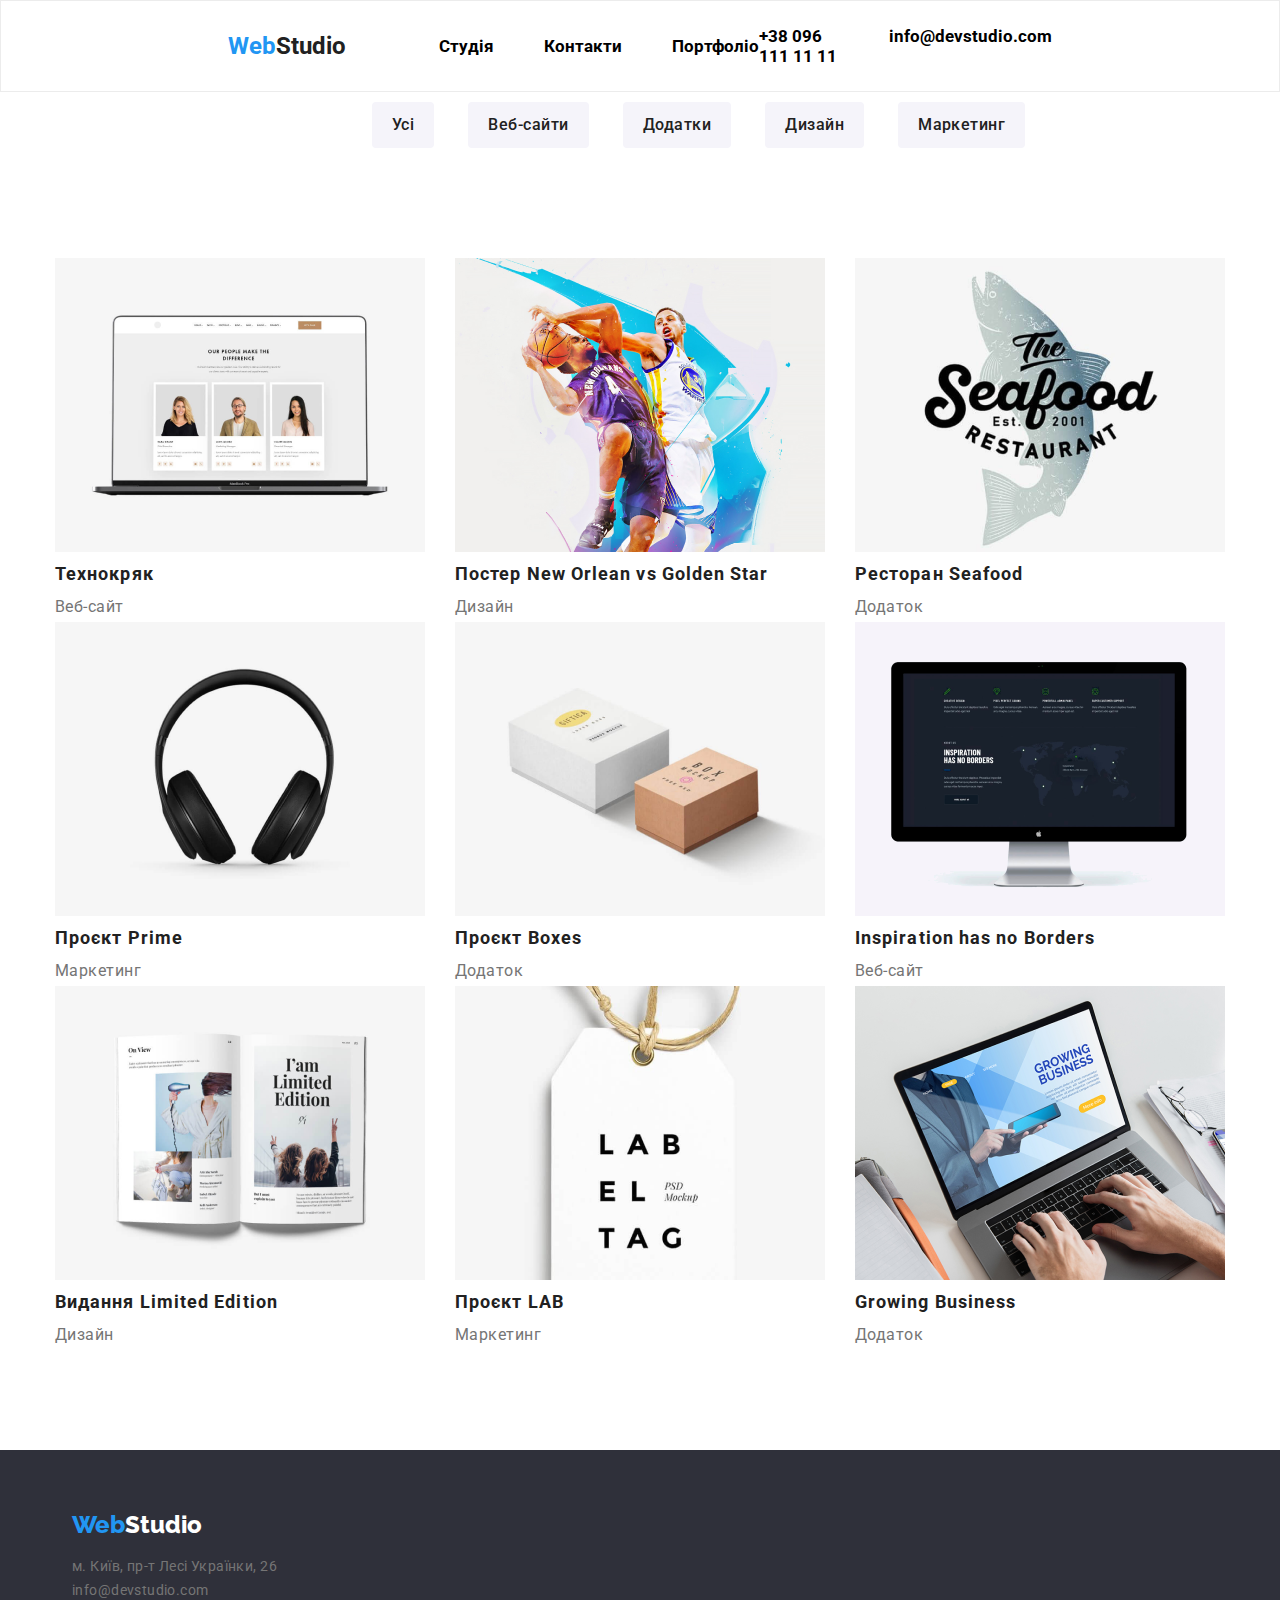
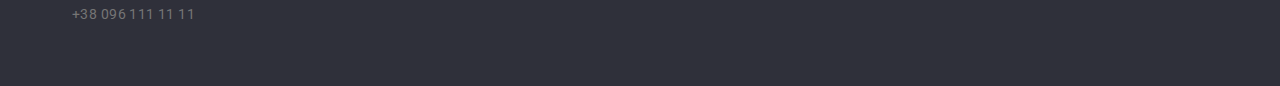
<file: portfolio.html>
<!DOCTYPE html>
<html lang="en">
<head>
    <meta charset="UTF-8">
    <meta name="viewport" content="width=device-width, initial-scale=1.0">
    <title>WebStudio</title>
    <link rel="stylesheet" href="style.css">
</head>
<body>
    <header class="portfolio-header">
        <div class="container">
            <div class="flex-header">
                <div class="header__menu">
                    <a class="WebStudioo" href="index.html"><span>Web</span>Studio</a>
                    <div class="menu__nav">
                        <a href="#">Студія</a>
                        <a href="#">Контакти</a>
                        <a href="#">Портфоліо</a>
                    </div>
                </div>
                <div class="header__contact-info">
                    <a href="#" class="info">+38 096 111 11 11</a>
                    <a href="#" class="info">info@devstudio.com</a>
                </div>
            </div>
        </div>
    </header>
    <main>
        <section class="portfolio-nav-bar">
            <div class="container">
                <button>Усі</button>
                <button>Веб-сайти</button>
                <button>Додатки</button>
                <button>Дизайн</button>
                <button>Маркетинг</button>
            </div>
        </section>
        <section class="portfolio-main-content">
            <div class="pic-1">
                <img src="./png/portfolio-png/img.png" alt="">
                <h3>Технокряк</h3>
                <p>Веб-сайт</p>
            </div>
            <div class="pic-2">
                <img src="./png/portfolio-png/img2.png" alt="">
                <h3>Постер New Orlean vs Golden Star</h3>
                <p>Дизайн</p>
            </div>
            <div class="pic-3">
                <img src="./png/portfolio-png/img3.png" alt="">
                <h3>Ресторан Seafood</h3>
                <p>Додаток</p>
            </div>
            <div class="pic-4">
                <img src="./png/portfolio-png/img4.png" alt="">
                <h3>Проєкт Prime</h3>
                <p>Маркетинг</p>
            </div>
            <div class="pic-5">
                <img src="./png/portfolio-png/img5.png" alt="">
                <h3>Проєкт Boxes</h3>
                <p>Додаток</p>
            </div>
            <div class="pic-6">
                <img src="./png/portfolio-png/img6.png" alt="">
                <h3>Inspiration has no Borders</h3>
                <p>Веб-сайт</p>
            </div>
            <div class="pic-7">
                <img src="./png/portfolio-png/img7.png" alt="">
                <h3>Видання Limited Edition</h3>
                <p>Дизайн</p>
            </div>
            <div class="pic-8">
                <img src="./png/portfolio-png/img8.png" alt="">
                <h3>Проєкт LAB</h3>
                <p>Маркетинг</p>
            </div>
            <div class="pic-9">
                <img src="./png/portfolio-png/img9.png" alt="">
                <h3>Growing Business</h3>
                <p>Додаток</p>
            </div>
        </section>
    </main>
    <footer>
        <div class="container">
            <h2><span>Web</span>Studio</h2>
            <p>м. Київ, пр-т Лесі Українки, 26</p>
            <p class="footer-email">info@devstudio.com</p>
            <p class="footer-telephone">+38 096 111 11 11</p>
        </div>

    </footer>
</body>
</html>
</file>
<file: style.css>
@import url("https://fonts.googleapis.com/css2?family=Raleway:ital,wght@0,100..900;1,100..900&display=swap");
@import url("https://fonts.googleapis.com/css2?family=Roboto:ital,wght@0,100;0,300;0,400;0,500;0,700;0,900;1,100;1,300;1,400;1,500;1,700;1,900&display=swap");

body {
  margin: 0;
  padding: 0;
  display: flex;
  flex-direction: column;
  font-family: Roboto;
  height: 100vh;
}

* {
  margin: 0;
  padding: 0;
  box-sizing: border-box;
}

span {
  color: #2196f3;
}

header {
  display: flex;
  align-items: center;
  justify-content: space-between;
  position: sticky;
  top: 0;
  z-index: 1000;
  background-color: aliceblue;
  width: 100%;
  padding: 25px 215px;
  box-sizing: border-box;


  a {
    font-weight: 700;
    font-size: 17px;
    text-decoration: none;
    color: black;
  }
}
.WebStudioo{
  font-size: 24px;
  color: white;
}
a:hover {
  color: #2196f3;
  text-shadow: 5px black;
  transform: scale(1.3);
  transition: 400ms;
}

header div {
  display: flex;
}

.header__menu {
  gap: 93px;
  align-items: center;
}

.menu__nav,
.header__contact-info {
  gap: 50px;
}

.info {
  right: 50px;
  display: flex;
  justify-content: end;
}

.main-content {
  color: white;
  padding: 50px;
  flex-direction: column;
  display: flex;
  height: 600px;
  justify-content: center;
  align-items: center;
  background-color: #2f303a;

  h1 {
    display: flex;
    justify-content: center;
    align-items: center;
    /* Центрування тексту по вертикалі */
    text-align: center;
    font-size: 35px;
    font-weight: 700;
    width: 696px;
    height: 120px;
  }

  button {
    border: none;
    color: white;
    font-weight: 500;
    font-size: 17px;
    justify-content: center;
    text-align: center;
    top: 280px;
    left: 452px;
    display: flex;
    align-items: center;
    border-radius: 4px;
    width: 216px;
    height: 50px;
    background-color: #2196f3;
  }
}

.main-content button:hover {
  background-color: #5bb5ff;
  width: 226px;
  height: 60px;
  transition: 400ms;
}

.text {
  color: #212121;
  display: flex;
  justify-content: space-between;
  padding-top: 20px;
  font-size: 14px;
  font-weight: 400;

  p {
    color: #757575;
    font-weight: 400;
  }
}

.text1,
.text2,
.text3,
.text4 {
  width: 270px;
}

.tasks {
  padding-top: 200px;
  display: flex;
  box-sizing: border-box;
  flex-direction: column;
  align-items: center;

  h2 {
    text-align: center;
    font-weight: 700;
    display: flex;
    justify-content: center;
    font-size: 36px;
    padding-bottom: 20px;
  }
}

.imgs {
  display: flex;
  justify-content: center;
  gap: 20px;
  max-width: 100%;

  img {
    max-width: 30%;
    height: auto;
  }
}

.team {
  padding-top: 50px;
  display: flex;
  justify-content: space-between;
  align-items: flex-start;
  flex-wrap: wrap;
  gap: 20px;
  text-align: center;
  padding-bottom: 40px;
}

.team h2 {
  width: 100%;
  font-family: Raleway;
  font-weight: 800;
  margin-bottom: 40px;
  font-size: 32px;
  text-align: center;
}

.team img {
  width: 270px;
  height: 260px;
  border-radius: 10px;
  object-fit: cover;
  margin-bottom: 15px;
}

.team h3 {
  font-size: 20px;
  font-weight: 700;
  margin: 10px 0 5px 0;
}

.team p {
  font-size: 16px;
  font-weight: 400;
  margin: 0;
  color: #757575;
}

.Igor,
.olga,
.mykola,
.muxaylo {
  font-weight: 500;
  font-size: 17px;
}

footer {
  padding-top: 40px;
  padding: 60px;
  color: white;
  background-color: #2f303a;

  h2 {
    font-family: Raleway;
    margin: 0;
    font-weight: 800;
    display: flex;
    padding-bottom: 15px;
  }

  span {
    color: #2196f3;
  }

  p {
    font-size: 14px;
    font-weight: 400;
    line-height: 24px;
    letter-spacing: 0.03em;
    text-align: left;
  }
}
.container {
  max-width: 1170px;
  width: 100%;
  padding: 0 12px;
  margin: 0 auto;
}
.team-flex {
  display: flex;
  justify-content: space-between;
  align-items: center;
}
.flex-text {
  display: flex;
  justify-content: space-between;
  align-items: center;
}
.flex-header {
  display: flex;
  align-items: center;
  justify-content: space-between;
  flex: 1;
}
.flex-main {
  display: flex;
  justify-content: center;
  flex-direction: column;
  align-items: center;
}
.flex-main button {
  margin-top: 40px;
}

.portfolio-header {
    border: 1px solid #ececec;
    background-color: #ffffff;
  }

  .portfolio-nav-bar {
    justify-content: center;
    width: 100%;
    display: flex;
    align-items: center;
    padding: 10px ; 
    margin-left: 290px;
  }
  
  .portfolio-nav-bar button {
    max-width: 150px;
    padding: 10px 20px;
    background-color: #F5F4FA;
    color: #212121;
    font-family: Roboto;
    font-size: 16px;
    font-weight: 500;
    line-height: 26px;
    letter-spacing: 0.03em;
    text-align: center;
    border: none;
    border-radius: 4px;
    margin: 0 15px;
  }
  
  .portfolio-nav-bar button:hover {
    background-color: #2196F3;
    color: white;
    transition: background-color 0.5s ease;
    cursor: pointer;
  }
.portfolio-main-content{
    display: flex;
    flex-wrap: wrap;
    max-width: 1170px;
    justify-content: space-between;
    align-items: center;
    margin: 0 auto;
    padding-top: 100px;
    padding-bottom: 100px;

}
h3{
    font-size: 18px;
    font-weight: 700;
    line-height: 36px;
    letter-spacing: 0.06em;
    text-align: left;
    color: #212121;
}
p{
    font-size: 16px;
    font-weight: 400;
    line-height: 30px;
    letter-spacing: 0.03em;
    text-align: left;
    color: #757575;
}
.WebStudioo{
  color:#212121
}
</file>
